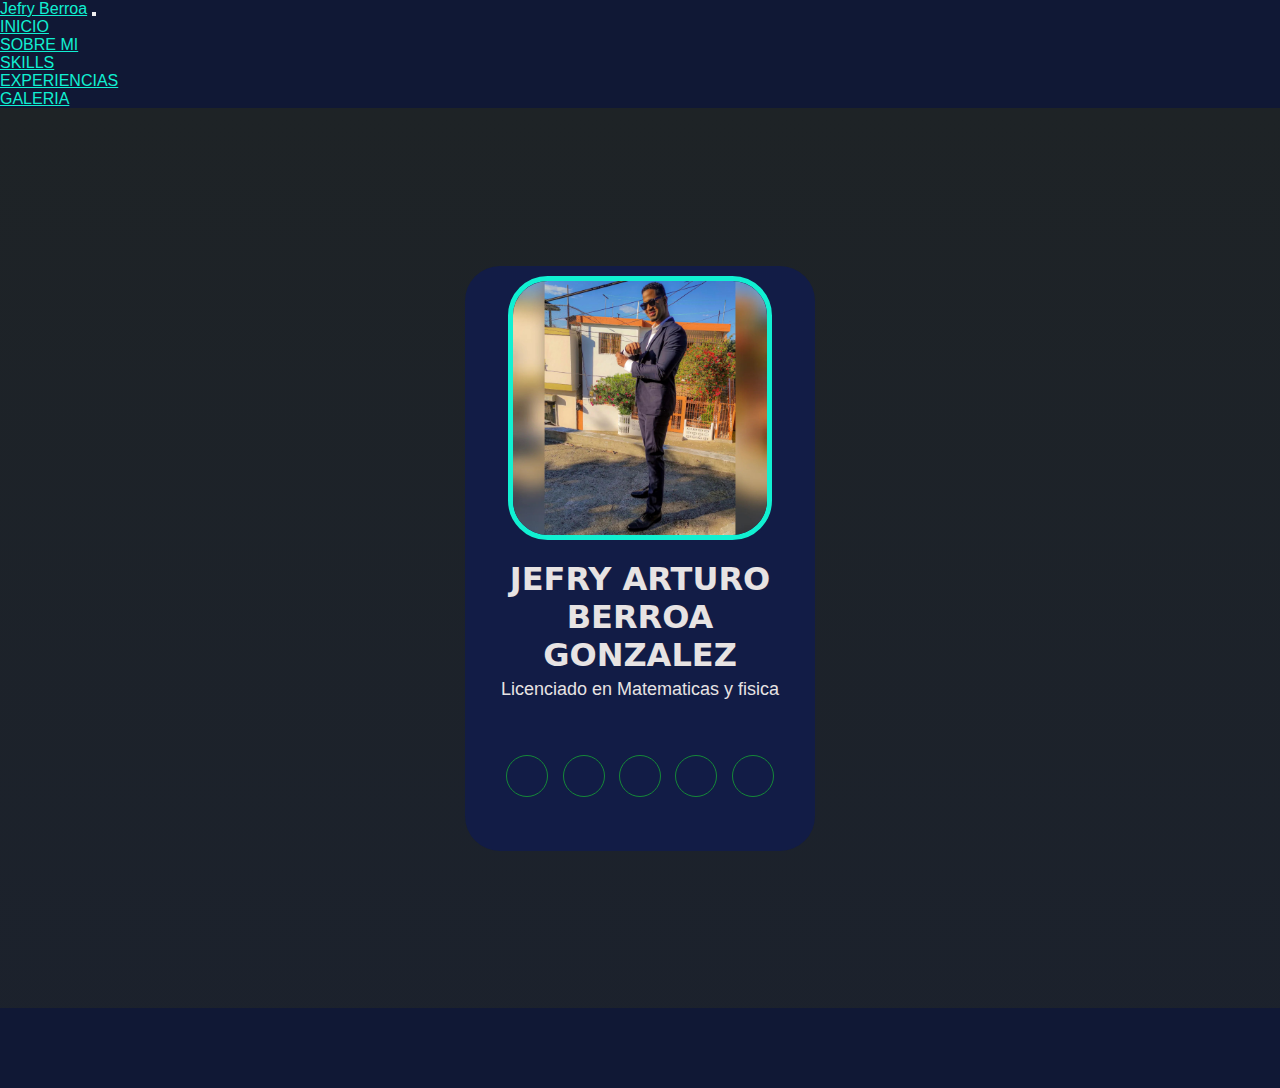
<file: index.html>
<!DOCTYPE html>
<html lang="en">
<head>
        <meta charset="UTF-8">
        <meta http-equiv="X-UA-Compatible" content="IE=edge">
        <meta name="viewport" content="width=device-width, initial-scale=1.0">
        <link rel="stylesheet" href="https://cdnjs.cloudflare.com/ajax/libs/font-awesome/6.4.0/css/all.min.css" integrity="sha512-iecdLmaskl7CVkqkXNQ/ZH/XLlvWZOJyj7Yy7tcenmpD1ypASozpmT/E0iPtmFIB46ZmdtAc9eNBvH0H/ZpiBw==" crossorigin="anonymous" referrerpolicy="no-referrer" />
        <link href="https://cdn.jsdelivr.net/npm/bootstrap@5.3.0-alpha3/dist/css/bootstrap.min.css" rel="stylesheet" integrity="sha384-KK94CHFLLe+nY2dmCWGMq91rCGa5gtU4mk92HdvYe+M/SXH301p5ILy+dN9+nJOZ" crossorigin="anonymous">
        <title>Portafolio Jefry</title>
        <link rel="stylesheet" href="css/style.css">
        <head>
        <link
        rel="stylesheet"
        href="https://cdnjs.cloudflare.com/ajax/libs/animate.css/4.1.1/animate.min.css"
        />
</head>


<body>
        <!-- Menu encabezado-->
        <div class="contenedor-header"> 
                <header>
                <nav class="navbar navbar-expand-lg navbar-light" style="background-color: #101835;">
                        <a class="navbar-brand" href="#" style="color: #11f0d2;">Jefry Berroa</a>
                        <button class="navbar-toggler" type="button" data-bs-toggle="collapse" data-bs-target="#navbarNav"
                        aria-controls="navbarNav" aria-expanded="false" aria-label="Toggle navigation">
                        <span class="navbar-toggler-icon"></span>
                        </button>
                        <div class="collapse navbar-collapse" id="navbarNav">
                        <ul class="navbar-nav justify-content-evenly" style="width: 100%;">
                                <li class="nav-item">
                                <a class="nav-link active" aria-current="page" href="index.html"
                                        style="color: #11f0d2;">INICIO</a>
                                </li>
                                <li class="nav-item">
                                <a class="nav-link" href="pages/sobremi.html" style="color: #11f0d2;">SOBRE MI</a>
                                </li>
                                <li class="nav-item">
                                <a class="nav-link" href="pages/skills.html" style="color: #11f0d2;">SKILLS</a>
                                </li>
                                <li class="nav-item">
                                <a class="nav-link" href="pages/experiencias.html" style="color: #11f0d2;">EXPERIENCIAS</a>
                                </li>
                                <li class="nav-item">
                                <a class="nav-link" href="pages/galeria.html" style="color: #11f0d2;">GALERIA</a>
                                </li>
                        </ul>
                        </div>
                </nav>
                </header>
        </div>

        <!-- seccion inicio de pag-->
        <section id="inicio" class="inicio">       
                <div class="contenido-banner">   
                        <div class="contenedor-imagen"> 
                        <img src="img/foto de jefry.jpg" alt="foto de Jefry"> 
                        <h1 class="animate__animated animate__bounce"> JEFRY ARTURO BERROA GONZALEZ</h1>
                        <h2 class="animate__animated animate__pulse"> Licenciado en Matematicas y fisica </h2>

                        <h2> </h2>
                        </div>
                        <div class="redes">   
                                <a href="https://es-la.facebook.com/" target="_blank"><i class="fa-brands fa-facebook-f"></i></a>
                                <a href="https://www.instagram.com/" target="_blank"><i class="fa-brands fa-instagram"></i></a>
                                <a href="https://twitter.com/" target="_blank"><i class="fa-brands fa-twitter"></i></a>
                                <a href="https://discord.gg/HeQ6WanGbf" target="_blank"><i class="fa-brands fa-discord"></i></a>
                                <a href="http://wa.me/+18292652055" target="_blank"><i class="fa-brands fa-whatsapp"></i></a>

                        </div>
                </div>

        </section>



<!--FOOTER-->

<footer>       
<a href="#inicio" class="arriba">
        <i class="fa-solid fa-angle-up"></i>
</a>

<div class="redes">   
        <a href="https://es-la.facebook.com/" target="_blank"><i class="fa-brands fa-facebook-f"></i></a>
        <a href="https://www.instagram.com/" target="_blank"><i class="fa-brands fa-instagram"></i></a>
        <a href="https://twitter.com/" target="_blank"><i class="fa-brands fa-twitter"></i></a>
        <a href="https://discord.gg/HeQ6WanGbf" target="_blank"><i class="fa-brands fa-discord"></i></a>
        <a href="http://wa.me/+18292652055" target="_blank"><i class="fa-brands fa-whatsapp"></i></a>
</div>

</footer>




<script src="https://cdn.jsdelivr.net/npm/bootstrap@5.3.0-alpha3/dist/js/bootstrap.bundle.min.js" integrity="sha384-ENjdO4Dr2bkBIFxQpeoTz1HIcje39Wm4jDKdf19U8gI4ddQ3GYNS7NTKfAdVQSZe" crossorigin="anonymous"></script>

</body>





</html>
</file>
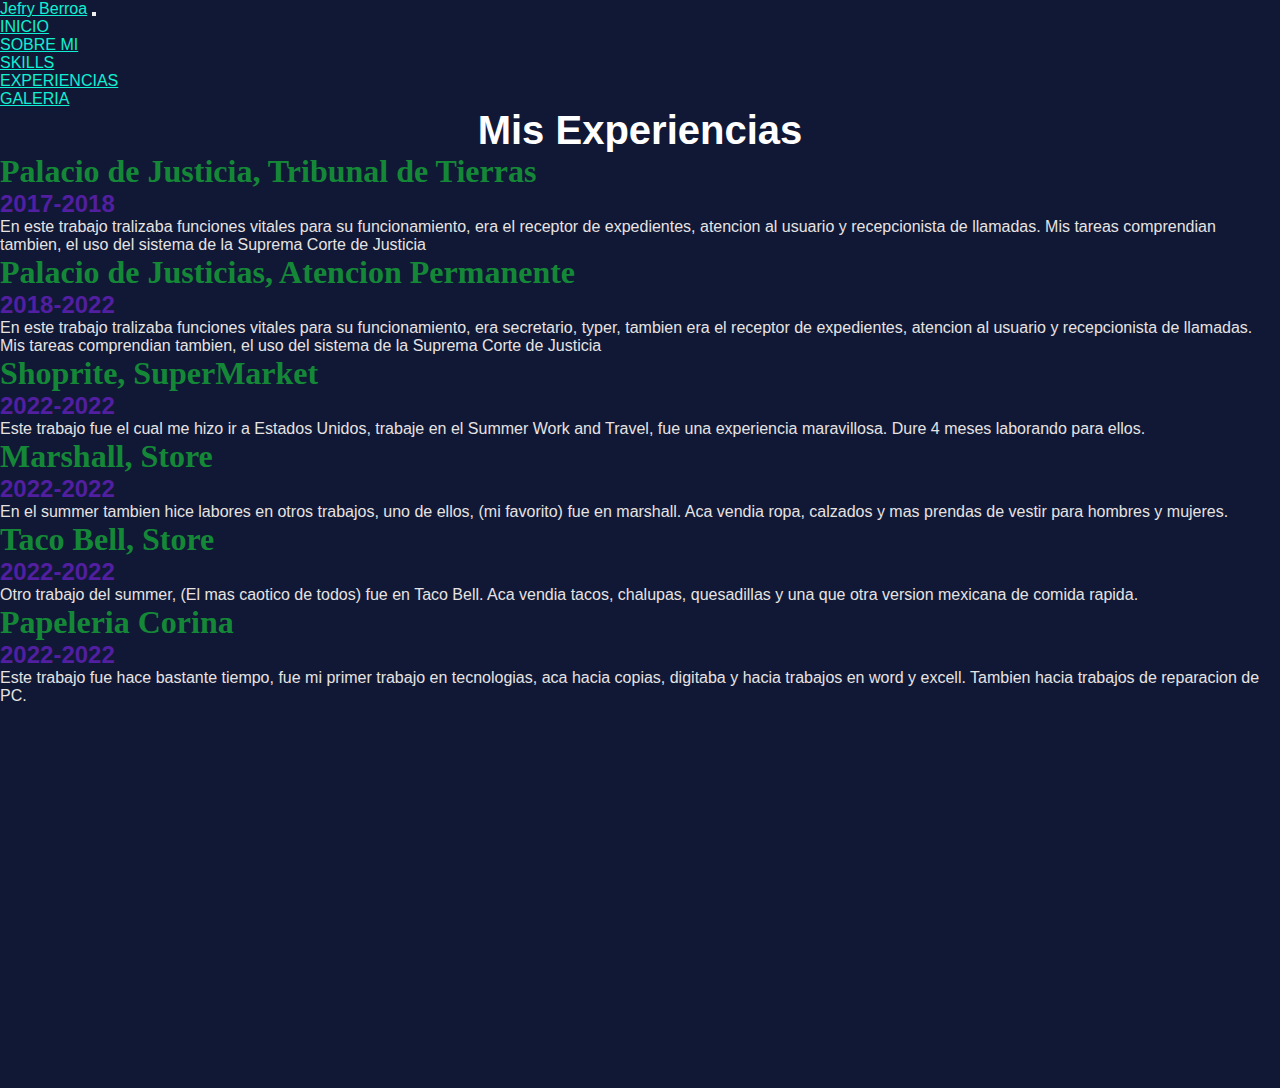
<file: pages/experiencias.html>
<!DOCTYPE html>
<html lang="en">
<head>
        <meta charset="UTF-8">
        <meta http-equiv="X-UA-Compatible" content="IE=edge">
        <meta name="viewport" content="width=device-width, initial-scale=1.0">
        <link rel="stylesheet" href="../css/style.css">
        <link rel="stylesheet" href="https://cdnjs.cloudflare.com/ajax/libs/font-awesome/6.4.0/css/all.min.css" integrity="sha512-iecdLmaskl7CVkqkXNQ/ZH/XLlvWZOJyj7Yy7tcenmpD1ypASozpmT/E0iPtmFIB46ZmdtAc9eNBvH0H/ZpiBw==" crossorigin="anonymous" referrerpolicy="no-referrer" />
        <link href="https://cdn.jsdelivr.net/npm/bootstrap@5.3.0-alpha3/dist/css/bootstrap.min.css" rel="stylesheet" integrity="sha384-KK94CHFLLe+nY2dmCWGMq91rCGa5gtU4mk92HdvYe+M/SXH301p5ILy+dN9+nJOZ" crossorigin="anonymous">
        <title>Portafolio Jefry</title>
        <link
        rel="stylesheet"
        href="https://cdnjs.cloudflare.com/ajax/libs/animate.css/4.1.1/animate.min.css"
        />

</head>


<body>

                <!-- Menu encabezado-->
                <div class="contenedor-header"> 
                        <header>
                            <nav class="navbar navbar-expand-lg navbar-light" style="background-color: #101835;">
                                <a class="navbar-brand" href="#" style="color: #11f0d2;">Jefry Berroa</a>
                                <button class="navbar-toggler" type="button" data-bs-toggle="collapse" data-bs-target="#navbarNav"
                                    aria-controls="navbarNav" aria-expanded="false" aria-label="Toggle navigation">
                                    <span class="navbar-toggler-icon"></span>
                                </button>
                                <div class="collapse navbar-collapse" id="navbarNav">
                                    <ul class="navbar-nav justify-content-evenly" style="width: 100%;">
                                        <li class="nav-item">
                                            <a class="nav-link active" aria-current="page" href="../index.html"
                                                style="color: #11f0d2;">INICIO</a>
                                        </li>
                                        <li class="nav-item">
                                            <a class="nav-link" href="../pages/sobremi.html" style="color: #11f0d2;">SOBRE MI</a>
                                        </li>
                                        <li class="nav-item">
                                            <a class="nav-link" href="../pages/skills.html" style="color: #11f0d2;">SKILLS</a>
                                        </li>
                                        <li class="nav-item">
                                            <a class="nav-link" href="../pages/experiencias.html" style="color: #11f0d2;">EXPERIENCIAS</a>
                                        </li>
                                        <li class="nav-item">
                                            <a class="nav-link" href="../pages/galeria.html" style="color: #11f0d2;">GALERIA</a>
                                        </li>
                                    </ul>
                                </div>
                            </nav>
                        </header>
                    </div>


<!--Seccion de Experiencias-->
<section class="nice">
        <div class="exp-h2">        
                <h1 class="animate__animated animate__rollIn">    
                Mis Experiencias
                </h1>
        </div>
        <div class="container overflow-hidden text-center">
                <div class="row gy-5">
                <div class="col-6">
                <div class="p-3">Palacio de Justicia, Tribunal de Tierras</div>
                <h2>2017-2018</h2>
                <p >En este trabajo tralizaba funciones vitales para su funcionamiento, era el receptor de expedientes, atencion al usuario y recepcionista de llamadas. Mis tareas comprendian tambien, el uso del sistema de la Suprema Corte de Justicia </p>
                </div>
                <div class="col-6">
                <div class="p-3">Palacio de Justicias, Atencion Permanente</div>
                <h2>2018-2022</h2>
                <p>En este trabajo tralizaba funciones vitales para su funcionamiento, era secretario, typer, tambien era el receptor de expedientes, atencion al usuario y recepcionista de llamadas. Mis tareas comprendian tambien, el uso del sistema de la Suprema Corte de Justicia </p>
                </div>
                <div class="col-6">
                <div class="p-3">Shoprite, SuperMarket</div>
                <h2>2022-2022</h2>
                <p>     
                        Este trabajo fue el cual me hizo ir a Estados Unidos, trabaje en el Summer Work and Travel, fue una experiencia maravillosa. Dure 4 meses laborando para ellos.
                </p>
                </div>
                <div class="col-6">
                <div class="p-3">Marshall, Store</div>
                <h2>2022-2022</h2>
                <p>     
                        En el summer tambien hice labores en otros trabajos, uno de ellos, (mi favorito) fue en marshall. Aca vendia ropa, calzados y mas prendas de vestir para hombres y mujeres.
                </p>
                </div>
                <div class="col-6">
                <div class="p-3">Taco Bell, Store</div>
                <h2>2022-2022</h2>
                <p>     
                        Otro trabajo del summer, (El mas caotico de todos) fue en Taco Bell. Aca vendia tacos, chalupas, quesadillas y una que otra version mexicana de comida rapida.
                </p>
                </div>
                <div class="col-6">
                <div class="p-3">Papeleria Corina</div>
                <h2>2022-2022</h2>
                <p>     
                        Este trabajo fue hace bastante tiempo, fue mi primer trabajo en tecnologias, aca hacia copias, digitaba y hacia trabajos en word y excell. Tambien hacia trabajos de reparacion de PC.
                </p>
                </div>
                </div>
        </div>
        </section>













<footer class="footersub">       
        <a href="#inicio" class="arriba">
                <i class="fa-solid fa-angle-up"></i>
        </a>
        
        <div class="redes">   
                <a href="https://es-la.facebook.com/" target="_blank"><i class="fa-brands fa-facebook-f"></i></a>
                <a href="https://www.instagram.com/" target="_blank"><i class="fa-brands fa-instagram"></i></a>
                <a href="https://twitter.com/" target="_blank"><i class="fa-brands fa-twitter"></i></a>
                <a href="https://discord.gg/HeQ6WanGbf" target="_blank"><i class="fa-brands fa-discord"></i></a>
                <a href="http://wa.me/+18292652055" target="_blank"><i class="fa-brands fa-whatsapp"></i></a>
        </div>
        
        </footer>

        <script src="https://cdn.jsdelivr.net/npm/bootstrap@5.3.0-alpha3/dist/js/bootstrap.bundle.min.js" integrity="sha384-ENjdO4Dr2bkBIFxQpeoTz1HIcje39Wm4jDKdf19U8gI4ddQ3GYNS7NTKfAdVQSZe" crossorigin="anonymous"></script>

</body>


</html>
</file>
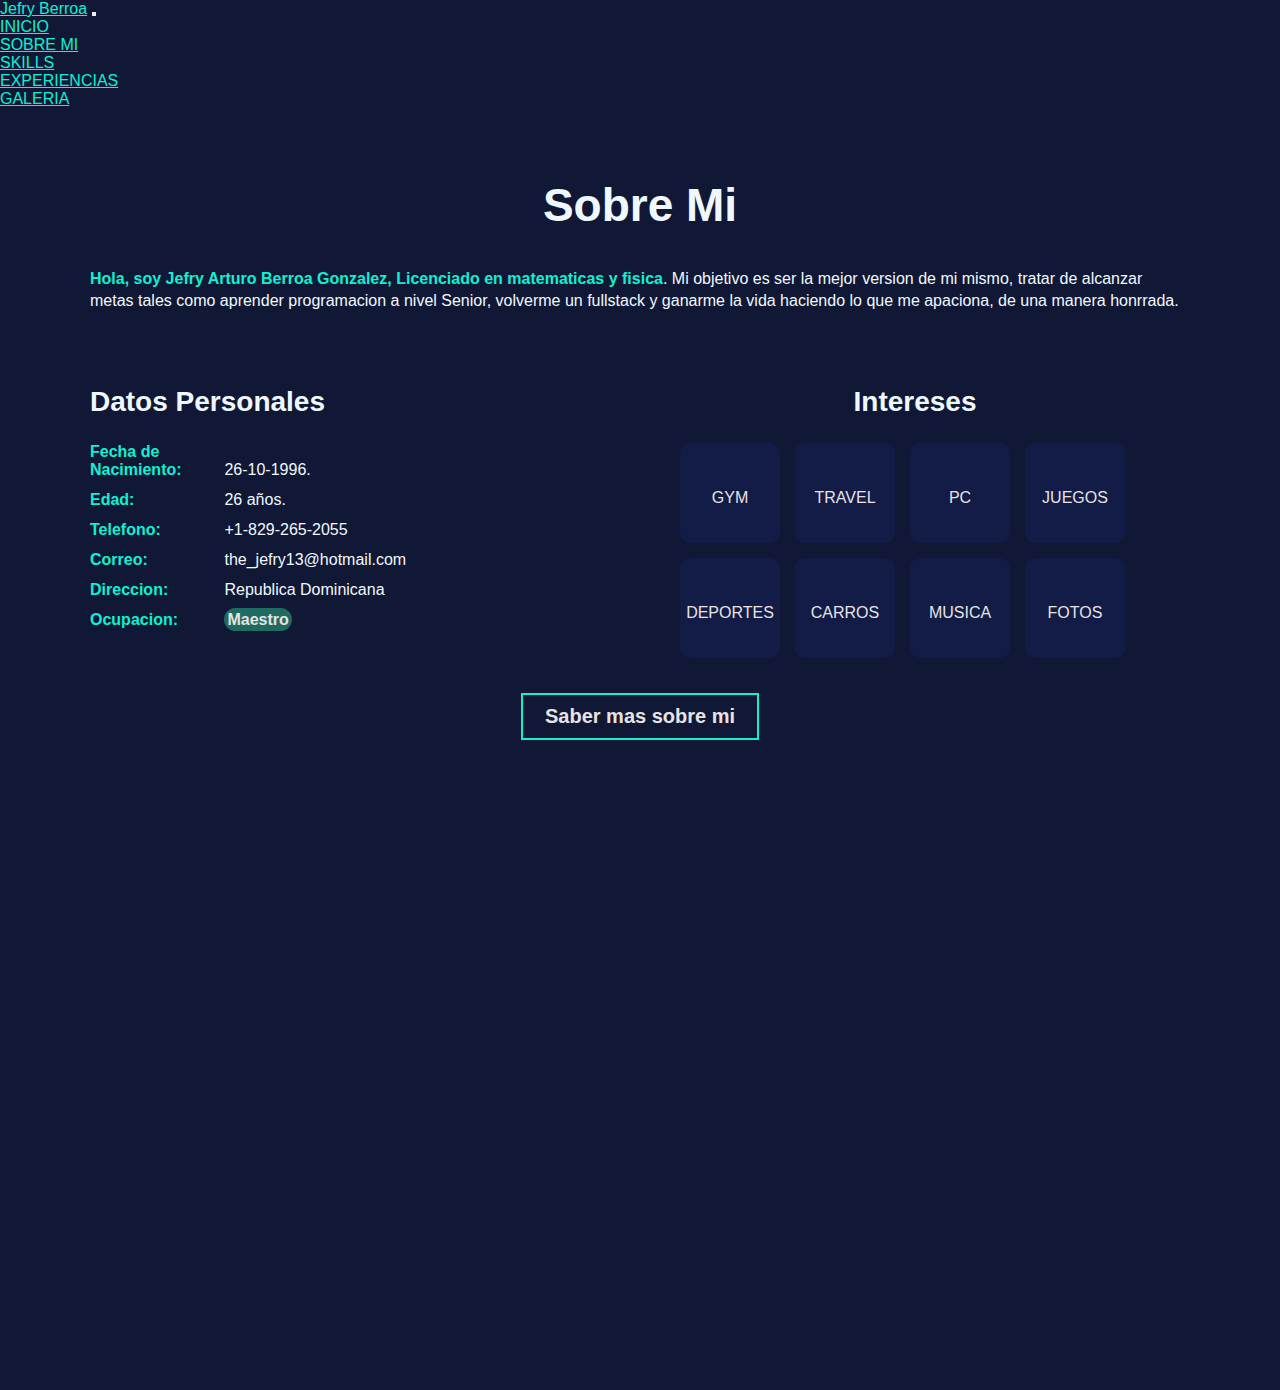
<file: pages/sobremi.html>
<!DOCTYPE html>
<html lang="en">
<head>
        <meta charset="UTF-8">
        <meta http-equiv="X-UA-Compatible" content="IE=edge">
        <meta name="viewport" content="width=device-width, initial-scale=1.0">
        <link rel="stylesheet" href="../css/style.css">
        <link rel="stylesheet" href="https://cdnjs.cloudflare.com/ajax/libs/font-awesome/6.4.0/css/all.min.css" integrity="sha512-iecdLmaskl7CVkqkXNQ/ZH/XLlvWZOJyj7Yy7tcenmpD1ypASozpmT/E0iPtmFIB46ZmdtAc9eNBvH0H/ZpiBw==" crossorigin="anonymous" referrerpolicy="no-referrer" />
        <link href="https://cdn.jsdelivr.net/npm/bootstrap@5.3.0-alpha3/dist/css/bootstrap.min.css" rel="stylesheet" integrity="sha384-KK94CHFLLe+nY2dmCWGMq91rCGa5gtU4mk92HdvYe+M/SXH301p5ILy+dN9+nJOZ" crossorigin="anonymous">
        <title>Portafolio Jefry</title>
        <link
        rel="stylesheet"
        href="https://cdnjs.cloudflare.com/ajax/libs/animate.css/4.1.1/animate.min.css"
        />

</head>


<body>

                <!-- Menu encabezado-->
                <div class="contenedor-header"> 
                        <header>
                        <nav class="navbar navbar-expand-lg navbar-light" style="background-color:#101835;">
                                <a class="navbar-brand" href="#" style="color: #11f0d2;">Jefry Berroa</a>
                                <button class="navbar-toggler" type="button" data-bs-toggle="collapse" data-bs-target="#navbarNav"
                                aria-controls="navbarNav" aria-expanded="false" aria-label="Toggle navigation">
                                <span class="navbar-toggler-icon"></span>
                                </button>
                                <div class="collapse navbar-collapse" id="navbarNav">
                                <ul class="navbar-nav justify-content-evenly" style="width: 100%;">
                                        <li class="nav-item">
                                        <a class="nav-link active" aria-current="page" href="../index.html"
                                                style="color: #11f0d2;">INICIO</a>
                                        </li>
                                        <li class="nav-item">
                                        <a class="nav-link" href="../pages/sobremi.html" style="color: #11f0d2;">SOBRE MI</a>
                                        </li>
                                        <li class="nav-item">
                                        <a class="nav-link" href="../pages/skills.html" style="color: #11f0d2;">SKILLS</a>
                                        </li>
                                        <li class="nav-item">
                                            <a class="nav-link" href="../pages/experiencias.html" style="color: #11f0d2;">EXPERIENCIAS</a>
                                        </li>
                                        <li class="nav-item">
                                            <a class="nav-link" href="../pages/galeria.html" style="color: #11f0d2;">GALERIA</a>
                                        </li>
                                    </ul>
                                </div>
                            </nav>
                        </header>
                    </div>


<!--seccion sobre mi-->
<section id="sobremi" class="sobremi">       
        <div class="contenido-seccion">   
                        <h1 class="animate__animated animate__fadeInTopLeft">Sobre Mi</h1>
                        <p> <span> Hola, soy Jefry Arturo Berroa Gonzalez, Licenciado en matematicas y fisica</span>. Mi objetivo es ser la mejor version de mi mismo, tratar de alcanzar metas tales como aprender programacion a nivel Senior, volverme un fullstack y ganarme la vida haciendo lo que me apaciona, de una manera honrrada.</p>
                <div class="fila"> 
                        <!--datos personales-->
                        <div class="col">   
                                <h3 class="h3d">Datos Personales</h3>
                                <ul>    
                                        <li>    
                                                <strong>
                                                        Fecha de Nacimiento:
                                                </strong> 
                                                        26-10-1996.
                                        </li>
                                        <li>    
                                                <strong>        
                                                        Edad:
                                                </strong>
                                                        26 años.
                                        </li>
                                        <li>   
                                                <strong>        
                                                        Telefono:
                                                </strong>
                                                        +1-829-265-2055 
                                        </li>
                                        <li>    
                                                <strong>
                                                        Correo:
                                                </strong>
                                                        the_jefry13@hotmail.com     
                                        </li>
                                        <li>    
                                                <strong>        
                                                        Direccion:
                                                </strong>
                                                Republica Dominicana 
                                        </li>
                                        <li>    
                                                <strong>        
                                                        Ocupacion:
                                                </strong>
                                                        <span> Maestro</span> 
                                        </li>
                                        
                                </ul>
                                
                        </div>
                
                                <!-- Mis intereses-->
                        
                                <div class="col">       
                                <h3 class="h3i">Intereses</h3>
                        
                                <div class="contenedor-intereses">      
                                        <div class="intereses"> 
                                <i class="fa-solid fa-dumbbell"></i>
                                <span>GYM</span>
                                        </div>
                                        <div class="intereses"> 
                                <i class="fa-solid fa-plane"></i>
                                <span>TRAVEL</span>
                                        </div>
                                        <div class="intereses"> 
                                <i class="fa-solid fa-desktop"></i>
                                <span>PC</span>
                                        </div>
                                        <div class="intereses"> 
                                <i class="fa-solid fa-gamepad"></i>
                                <span>JUEGOS</span>
                                        </div>
                                        
                                        <div class="intereses">   
                                <i class="fa-solid fa-person-running"></i>
                                <span>DEPORTES</span>
                                        </div>
                                        <div class="intereses">   
                                <i class="fa-solid fa-car"></i> 
                                <span>CARROS</span>
                                        </div>
                                        <div class="intereses"> 
                                <i class="fa-solid fa-music"></i>
                                <span>MUSICA</span>
                                        </div>
                                        <div class="intereses">   
                        <i class="fa-solid fa-camera-retro"></i>
                        <span>FOTOS</span>
                                </div>
                        
                        
                </div>
                
        </div>
        
        </div>
        <div>   
                <button>        
                        Saber mas sobre mi<i class="fa-solid fa-phone-volume"></i><span class="overlay"></span>
                </button>
        </div>
        
        <div class="video">     
                <iframe width="800" height="400" src="https://www.youtube.com/embed/NaPGjj0Ct4I" title="YouTube video player" frameborder="0" allow="accelerometer; autoplay; clipboard-write; encrypted-media; gyroscope; picture-in-picture; web-share" allowfullscreen></iframe>
        </div>
        

        </section>





















<footer class="footersub">       
        <a href="#inicio" class="arriba">
                <i class="fa-solid fa-angle-up"></i>
        </a>
        
        <div class="redes">   
                <a href="https://es-la.facebook.com/" target="_blank"><i class="fa-brands fa-facebook-f"></i></a>
                <a href="https://www.instagram.com/" target="_blank"><i class="fa-brands fa-instagram"></i></a>
                <a href="https://twitter.com/" target="_blank"><i class="fa-brands fa-twitter"></i></a>
                <a href="https://discord.gg/HeQ6WanGbf" target="_blank"><i class="fa-brands fa-discord"></i></a>
                <a href="http://wa.me/+18292652055" target="_blank"><i class="fa-brands fa-whatsapp"></i></a>
        </div>
        
        </footer>

        <script src="https://cdn.jsdelivr.net/npm/bootstrap@5.3.0-alpha3/dist/js/bootstrap.bundle.min.js" integrity="sha384-ENjdO4Dr2bkBIFxQpeoTz1HIcje39Wm4jDKdf19U8gI4ddQ3GYNS7NTKfAdVQSZe" crossorigin="anonymous"></script>

</body>


</html>
</file>
<file: css/style.css>
@charset "UTF-8";
@import url("https://fonts.googleapis.com/css2?family=Source+Serif+Pro:ital,wght@0,700;1,200;1,300;1,400;1,900&display=swap");
/*nav-header */
* {
  box-sizing: border-box;
  padding: 0;
  margin: 0;
}

html {
  font-family: Verdana, Geneva, Tahoma, sans-serif;
  scroll-behavior: smooth;
}

/*seccion inicio */
body {
  background-color: #121c46;
  margin: 0;
  padding: 0;
}

.inicio {
  background: linear-gradient(to top, rgba(30, 35, 38, 0.8), rgb(30, 35, 38)), url(https://images.unsplash.com/photo-1603969072881-b0fc7f3d77d7?ixlib=rb-4.0.3&ixid=MnwxMjA3fDB8MHxwaG90by1wYWdlfHx8fGVufDB8fHx8&auto=format&fit=crop&w=2670&q=80);
  background-size: cover;
  background-position: center center;
  background-repeat: no-repeat;
  height: 100vh;
  color: #e7e3e3;
  display: flex;
  align-items: center;
}

.inicio .contenido-banner {
  padding: 10px;
  background-color: #121c46;
  max-width: 350px;
  margin: auto;
  text-align: center;
  border-radius: 35px;
}

.inicio .contenido-banner img {
  margin-top: 40px;
  border: 5px solid #11f0d2;
  display: block;
  width: 80%;
  margin: auto;
  border-radius: 15%;
}

.inicio .contenido-banner h1 {
  margin-top: 20px;
  font-size: 32px;
  font-family: system-ui, -apple-system, BlinkMacSystemFont, "Segoe UI", Roboto, Oxygen, Ubuntu, Cantarell, "Open Sans", "Helvetica Neue", sans-serif;
  font-weight: bold;
}

.inicio .contenido-banner h2 {
  font-size: 18px;
  font-weight: normal;
  padding: 5px;
}

.inicio .contenido-banner .redes a {
  color: #11f0d2;
  display: inline-block;
  text-decoration: none;
  border: 1px solid #158838;
  border-radius: 100%;
  width: 42px;
  height: 42px;
  line-height: 42px;
  margin: 40px 5px;
  font-size: 20px;
  transition: 0.3s;
}

.inicio .contenido-banner .redes a:hover {
  background-color: #511fa0;
}

.contenedor-imagen img {
  border-radius: 50%;
  color: aliceblue;
}

/*Sobre Mi */
.sobremi {
  background-color: #101835;
  height: auto;
  color: aliceblue;
  padding: 50px 20px;
}

.sobremi .contenido-seccion {
  max-width: 1100px;
  margin: auto;
}

.sobremi h1 {
  font-size: 46px;
  font-family: "Franklin Gothic Medium", "Arial Narrow", Arial, sans-serif;
  text-align: center;
  padding: 20px 0;
}

.sobremi .contenido-seccion P {
  font: 18px;
  line-height: 22px;
  margin-bottom: 10px;
}

.sobremi .contenido-seccion p span {
  font-weight: bold;
  color: #11f0d2;
}

.sobremi .contenido-seccion .fila .col span {
  border-radius: 15px;
  color: #e7e3e3;
}

.sobremi .fila {
  display: flex;
}

.sobremi .fila .col {
  width: 50%;
}

.sobremi .fila .col h3 {
  font-size: 28px;
  font-family: "Segoe UI", Tahoma, Geneva, Verdana, sans-serif;
  margin-bottom: 25px;
  display: flex;
  justify-content: space-around;
}

.sobremi .contenido-seccion .fila .col .h3d {
  display: flex;
  justify-content: left;
}

.sobremi .contenido-seccion p {
  padding-top: 1rem;
  padding-bottom: 4rem;
}

.sobremi .fila .col ul {
  list-style: none;
}

.sobremi .fila .col ul li {
  margin: 12px 0;
}

.sobremi .fila .col ul li strong {
  display: inline-block;
  color: #11f0d2;
  width: 130px;
}

.sobremi .fila .col ul li span {
  background-color: #1f6b61;
  padding: 3px;
  font-weight: bold;
}

.sobremi .fila .col .contenedor-intereses {
  display: flex;
  flex-wrap: wrap;
  margin-left: 40px;
}

.sobremi .fila .col .contenedor-intereses .intereses {
  width: 100px;
  height: 100px;
  background-color: #121c46;
  border-radius: 10px;
  margin: 0 15px 15px 0;
  display: flex;
  flex-direction: column;
  align-items: center;
  justify-content: center;
  transition: 0.3s;
}

.sobremi .fila .col .contenedor-intereses .intereses:hover {
  background-color: #11f0d2;
}

.sobremi .fila .col .contenedor-intereses .intereses i {
  font-size: 30px;
  margin-bottom: 10px;
  color: #511fa0;
}

.sobremi button {
  cursor: pointer;
  background-color: transparent;
  border: 2px solid #11f0d2;
  width: fit-content;
  display: block;
  margin: 20px auto;
  padding: 10px 22px;
  font-size: 16px;
  color: #e7e3e3;
  position: relative;
  z-index: 10;
  font-size: 20px;
  font-weight: bold;
}

.sobremi button .overlay {
  position: absolute;
  top: 0;
  left: 0;
  width: 0;
  height: 100%;
  background-color: #54249c;
  z-index: -1;
  transition: 1.3s;
}

.sobremi button:hover .overlay {
  width: 100%;
}

.sobremi .video {
  display: flex;
  height: auto;
  padding: 50px;
  width: auto;
  margin-left: 10%;
}

/* skills seccion*/
.skills {
  background-color: #101835;
  color: aliceblue;
  padding: 50px 20px;
  height: 100vh;
}

.skills .contenido-seccion {
  max-width: 1100px;
  margin: auto;
}

.skills h1 {
  font-size: 48px;
  font-family: "Franklin Gothic Medium", "Arial Narrow", Arial, sans-serif;
  text-align: center;
  padding: 20px 0;
}

.skills .fila {
  display: flex;
  width: 100%;
}

.skills .fila .col {
  width: 50%;
  padding: 0 20px;
}

.skills .fila .col h2 {
  font-size: 28px;
  font-family: Georgia, "Times New Roman", Times, serif;
  margin-bottom: 25px;
}

.skills .skill span {
  font-weight: bold;
  display: block;
  margin-bottom: 15px;
}

.skills .skill .barra-skill {
  height: 20px;
  width: 80%;
  background-color: #11f0d2;
  position: relative;
  margin-bottom: 30px;
}

.skills .skill .progreso {
  background-color: #11f0d2;
  position: absolute;
  top: 0;
  left: 0;
  height: 8px;
}

.skills .skill .barra-skill span {
  position: absolute;
  margin-top: 7px;
  height: 45px;
  width: 45px;
  color: #e7e3e3;
  background-color: #158838;
  border-radius: 50px;
  line-height: 40px;
  text-align: center;
  top: -17px;
  right: -17px;
  font-size: 14px;
}

/* Experiencias*/
.exp-h2 h1 {
  display: flex;
  justify-content: center;
  align-items: center;
  font-size: 40px;
  font-weight: bold;
  color: #fff;
  background-color: #101835;
}

.nice {
  background-color: #101835;
  height: 100vh;
  color: #e7e3e3;
}

.nice .p-3 {
  font-size: 2rem;
  font-weight: bold;
  font-family: cursive;
  color: #158838;
}

.nice h2 {
  font-size: 1.5rem;
  color: #511fa0;
}

/*GALERIA */
.galery {
  background-color: #101835;
  height: 100vh;
}

.carousel-item img {
  height: 100vh;
  object-fit: cover;
}

.galery h1 {
  color: rgb(255, 255, 255) !important;
  z-index: 1 !important;
}

.contenedor-header {
  position: relative;
}

.g-h1 {
  background: #101835;
  display: flex;
  justify-content: center;
  color: #11f0d2;
}

/* footer*/
footer {
  background-color: #101835;
  position: relative;
  display: flex;
  font-size: 1rem;
  justify-content: space-between;
  position: relative;
  width: 100%;
  bottom: 0%;
  padding: 10px;
  margin-bottom: 0;
  height: 80px;
}

html, body {
  height: 100%;
  margin: 0;
}

.contenido {
  min-height: 100%;
  position: relative;
}

.sobremi {
  min-height: 100%;
  position: relative;
}

footer {
  position: relative;
  bottom: 0;
  width: 100%;
}

/* Responsive*/
@media (max-width: 768px) {
  .navbar-brand {
    font-size: 1.2rem;
  }
  .nav-link {
    font-size: 1rem;
  }
  .redes a {
    font-size: 1.2rem;
  }
  /*experiencias*/
  /* Sección de Experiencias */
  /* Sección de Skills */
  /* Sección de Galery */
}
@media (max-width: 768px) and (max-width: 576px) {
  .navbar-brand {
    font-size: 1rem;
  }
  .nav-link {
    font-size: 0.8rem;
  }
  .redes {
    flex-wrap: wrap;
  }
  .redes a {
    margin-right: 0.3rem;
    margin-bottom: 0.5rem;
    font-size: 1rem;
  }
  .video {
    position: relative;
    padding-bottom: 60%;
  }
  .video iframe {
    position: absolute;
    top: 0;
    left: 0;
    right: 0;
    bottom: 0;
    width: 100%;
    height: 100%;
  }
}
@media (max-width: 768px) {
  .nice {
    height: 100%;
  }
}
@media (max-width: 768px) and (max-width: 768px) {
  .card1 {
    display: none;
  }
}
@media (max-width: 768px) {
  .sobremi .contenido-seccion p {
    text-align: justify;
  }
  .nice {
    background-color: #101835;
    min-height: 100vh;
    height: auto;
    color: #e7e3e3;
  }
  .skills {
    background-color: #101835;
    min-height: 100vh;
    height: auto;
    color: aliceblue;
    padding: 50px 20px;
  }
  .galery {
    background-color: #101835;
    min-height: 100vh;
    height: auto;
  }
}

/*# sourceMappingURL=style.css.map */
</file>
